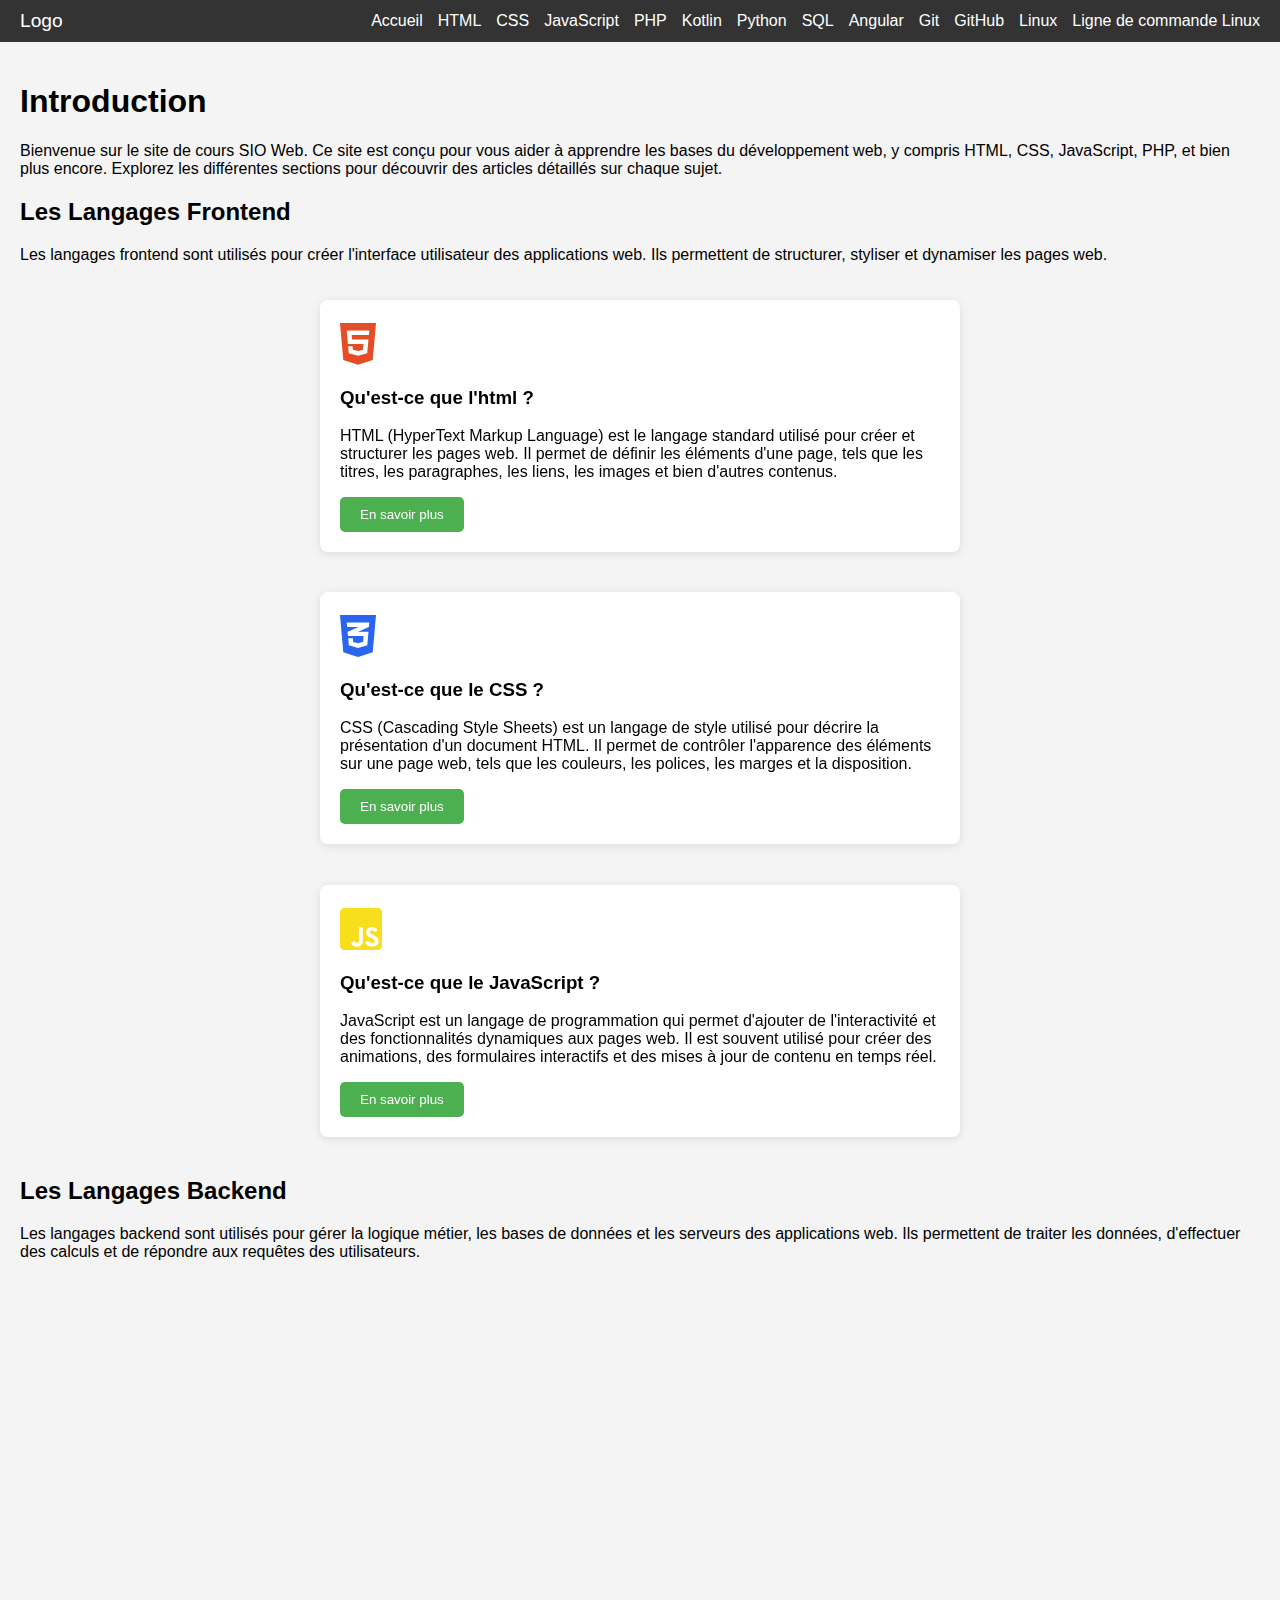
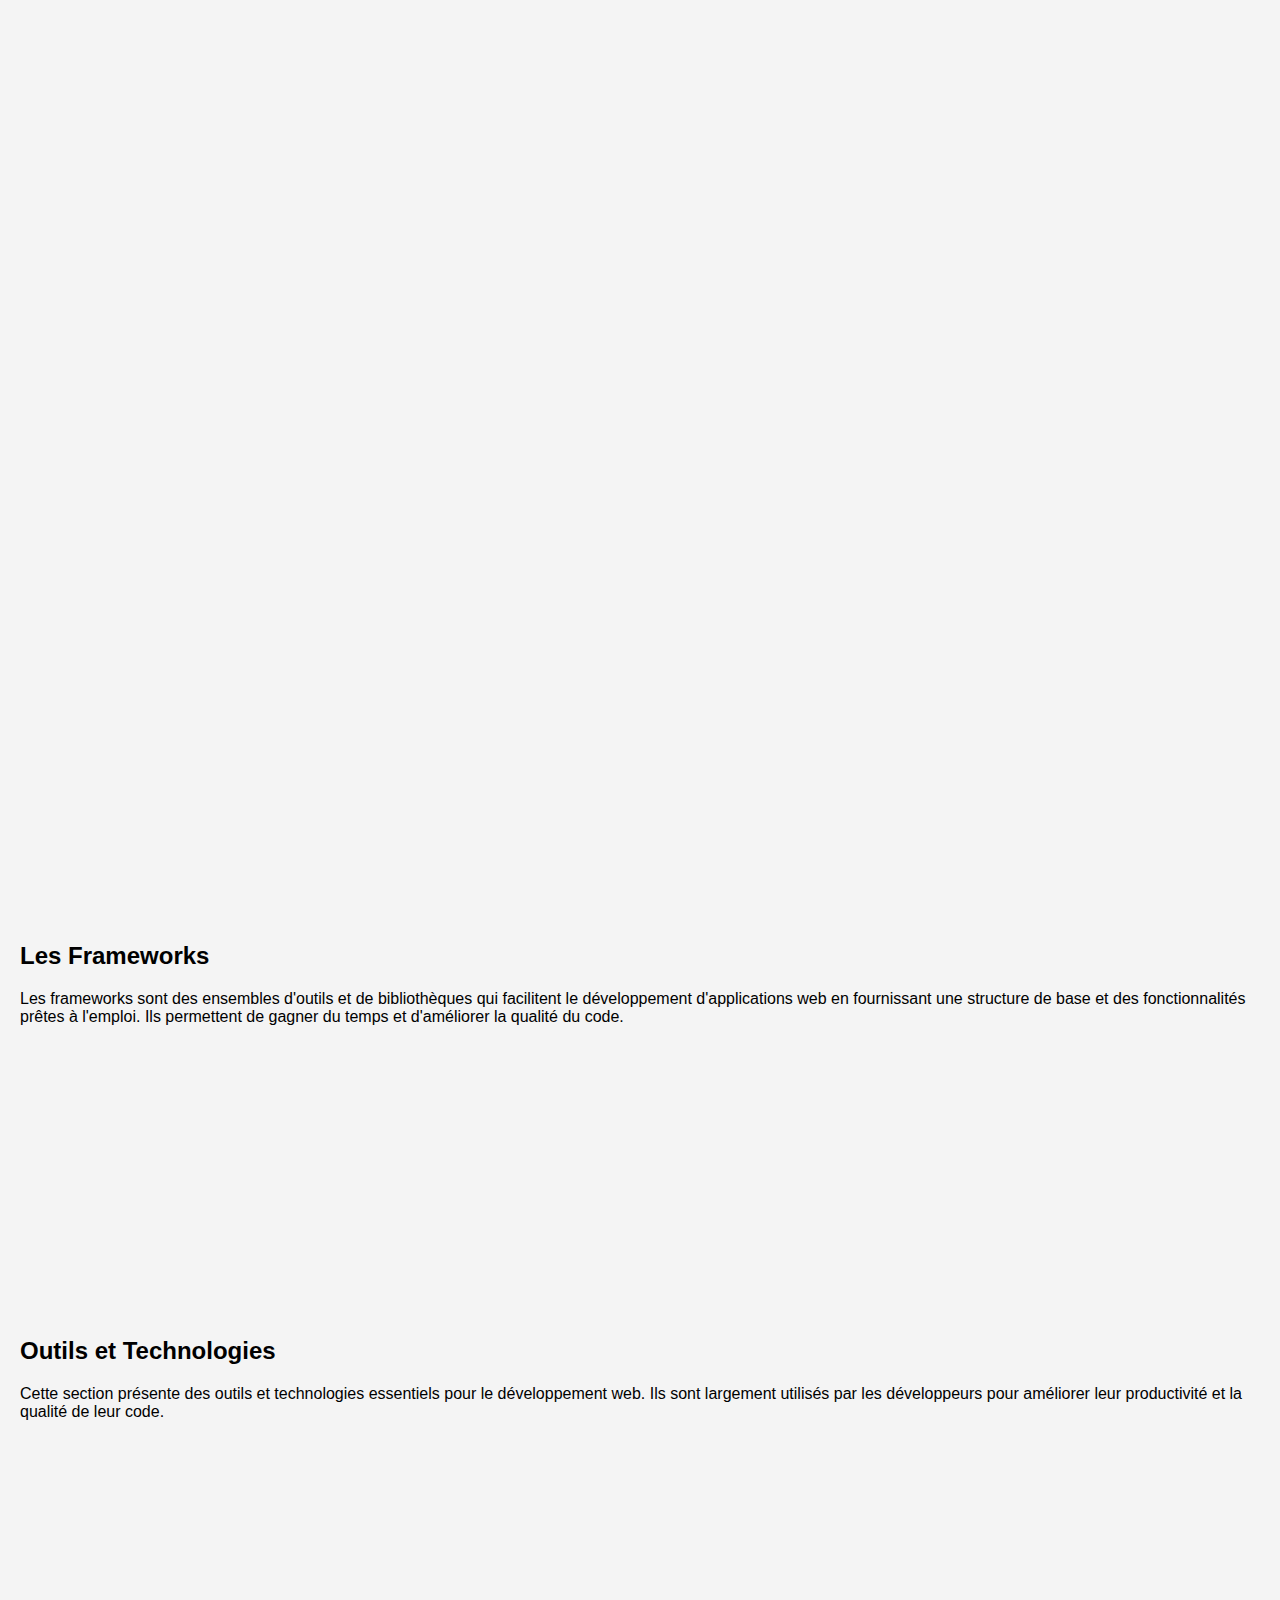
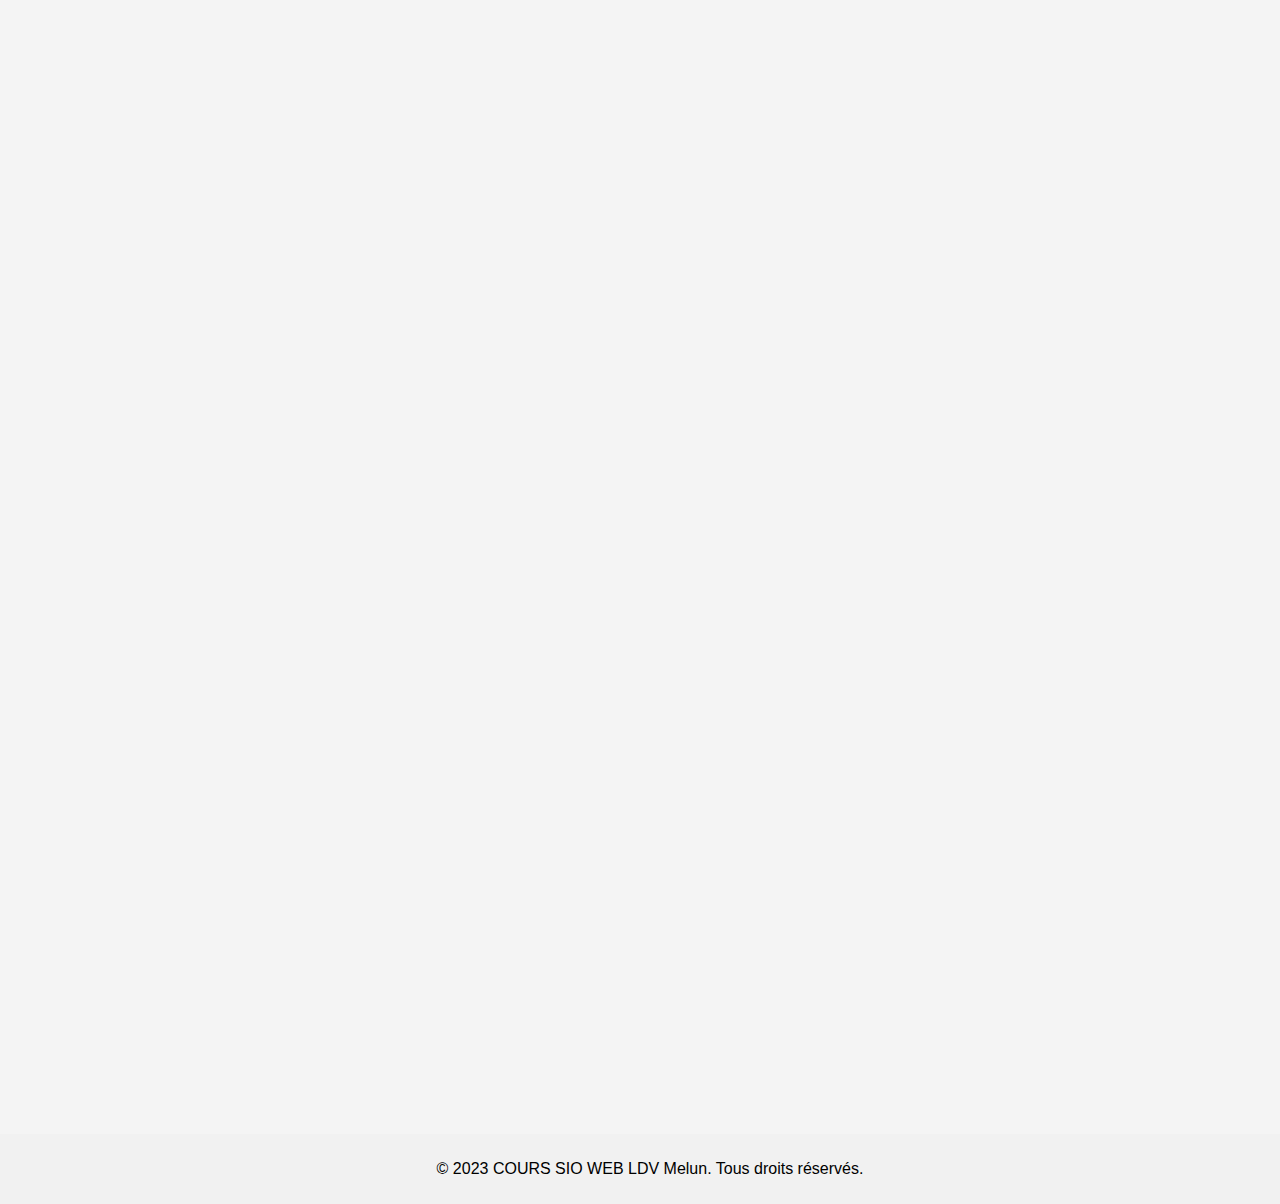
<file: index.html>
<!DOCTYPE html>

<html lang="fr">
  <head>
    <!-- commentaires en html : avec win CTRL + / en linux CTRL+SHIFT+/ (/ à droite de la barre d'espace)-->
    <!--
    le header: 
    Ce composant représente l'en-tête principal de l'application. 
    Il inclut généralement le logo, la navigation principale, et éventuellement des actions utilisateur 
    telles que la connexion ou l'accès au profil. 
    Utilisez ce composant pour afficher les éléments de navigation globaux et renforcer l'identité visuelle de l'application.
-->

    <!--
    <meta charset="UTF-8" /> :
    Définit l'encodage des caractères du document en UTF-8, ce qui permet d'afficher correctement les caractères spéciaux et internationaux.
-->

    <!--
    <meta name="viewport" content="width=device-width, initial-scale=1.0" /> :
    Permet d'assurer que la page s'affiche correctement sur tous les appareils (responsive design) 
    en adaptant la largeur de la page à celle de l'écran de l'utilisateur.
-->
    <meta charset="UTF-8" />
    <meta name="viewport" content="width=device-width, initial-scale=1.0" />
    <link
      rel="shortcut icon"
      href="img/etudiant-diplome-64.png"
      type="image/x-icon"
    />
    <link
      rel="stylesheet"
      href="https://cdnjs.cloudflare.com/ajax/libs/font-awesome/5.15.4/css/all.min.css"
      integrity="sha512-1ycn6IcaQQ40/MKBW2W4Rhis/DbILU74C1vSrLJxCq57o941Ym01SwNsOMqvEBFlcgUa6xLiPY/NS5R+E6ztJQ=="
      crossorigin="anonymous"
      referrerpolicy="no-referrer"
    />
    <!--
      <link rel="stylesheet" href="style.css" /> :
      Lien vers la feuille de style CSS externe qui contient les styles pour la mise en page et l'apparence du site.
      Cela permet de séparer le contenu HTML de la présentation visuelle.-->
    <link rel="stylesheet" href="css/Global.css" />
    <title>COURS SIO WEB | Éléments technique du BTS SIO</title>
  </head>
  <body>
    <!--
      Le header (<header>) est la section d'en-tête de la page.
      Il contient généralement le titre principal, le logo, et la navigation principale du site.
      Ici, il accueille le titre "Bienvenue sur le site de cours" et le menu de navigation.
    -->
    <header>
      <!--
        La balise <nav> est utilisée pour définir une section de navigation dans le document.
        Elle contient des liens vers les différentes sections du site.
        Ici, elle inclut un logo, un menu de navigation et un menu burger pour les écrans plus petits.-->
      <nav>
        <!--
          La div avec la classe "logo" représente le logo du site.
          Elle peut contenir une image ou du texte qui sert d'identité visuelle pour le site.
          class :
          En CSS, une classe est un sélecteur qui permet d'appliquer des styles à un ou plusieurs éléments HTML portant une même classe. La classe est définie dans le CSS avec un point (.) suivi du nom de la classe.
          id :
          Un identifiant (id) est un sélecteur unique qui permet de cibler un élément HTML spécifique. Contrairement à une classe, un id doit être unique dans le document et est défini dans le CSS avec un dièse (#) suivi du nom de l'id.
          -->
        <div class="logo">Logo</div>
        <div class="menu" id="menu">
          <a href="index.html">Accueil</a>
          <a href="pages/html.html">HTML</a>
          <a href="pages/css.html">CSS</a>
          <a href="pages/javascript.html">JavaScript</a>
          <a href="pages/php.html">PHP</a>
          <a href="pages/kotlin.html">Kotlin</a>
          <a href="pages/python.html">Python</a>
          <a href="pages/sql.html">SQL</a>
          <a href="pages/angular.html">Angular</a>
          <a href="pages/git.html">Git</a>
          <a href="pages/github.html">GitHub</a>
          <a href="pages/linux.html">Linux</a>
          <a href="pages/linux_command_line.html">Ligne de commande Linux</a>
        </div>

        <!--
          La div avec la classe "burger" représente le menu burger, qui est un élément de navigation compact pour les écrans plus petits.

          arial-label="Menu" :
          Attribut utilisé pour fournir une description accessible du menu burger aux technologies d'assistance, comme les lecteurs d'écran.

          aria-expanded="false" : Indique si le menu burger est actuellement ouvert ou fermé.
          role="button" : Indique que cet élément agit comme un bouton interactif.
          tabindex="0" : Permet à l'élément d'être focalisé par le clavier, rendant le menu accessible aux utilisateurs de claviers.
          Ces attributs améliorent l'accessibilité du menu burger pour les utilisateurs de technologies d'assistance.
          -->
        <div
          class="burger"
          id="burger"
          aria-label="Menu"
          aria-expanded="false"
          role="button"
          tabindex="0"
        >
          <!--
            Les <div> à l'intérieur de la classe "burger" représentent les trois barres du menu burger.
            Elles sont stylisées pour ressembler à un hamburger.-->
          <div></div>
          <div></div>
          <div></div>
        </div>
      </nav>
    </header>

    <!--
      Le main (<main>) est la section principale du contenu de la page.
      Il contient les sections et les informations principales que l'utilisateur doit lire ou interagir avec.
      Ici, il inclut une section d'introduction au site.-->
    <main>
      <section>
        <!--
          La section <section> est utilisée pour regrouper des contenus thématiquement liés.
          Ici, elle contient un titre et un paragraphe d'introduction au site.-->
        <h1>Introduction</h1>
        <p>
          Bienvenue sur le site de cours SIO Web. Ce site est conçu pour vous
          aider à apprendre les bases du développement web, y compris HTML, CSS,
          JavaScript, PHP, et bien plus encore. Explorez les différentes
          sections pour découvrir des articles détaillés sur chaque sujet.
        </p>
      </section>
      <!--
        La section suivante contient des articles sur différents sujets liés au développement web.
        Chaque article présente un sujet spécifique avec un titre, une description et un bouton pour en savoir plus.-->
      <section>
        <h2>Les Langages Frontend</h2>
        <p>
          Les langages frontend sont utilisés pour créer l'interface utilisateur
          des applications web. Ils permettent de structurer, styliser et
          dynamiser les pages web.
          <!-- article sur l'html-->
        </p>
        <!--
          Le cumul des classes dans une balise HTML se réfère à la possibilité d'associer plusieurs classes à un même élément en utilisant l'attribut class. Cela permet d'appliquer plusieurs styles ou comportements à cet élément, en combinant différentes classes CSS. -->
        <div class="d-flex wrap">
          <article>
            <i class="fab fa-html5 htmlColor icon"></i>
            <h3>Qu'est-ce que l'html ?</h3>
            <p>
              HTML (HyperText Markup Language) est le langage standard utilisé
              pour créer et structurer les pages web. Il permet de définir les
              éléments d'une page, tels que les titres, les paragraphes, les
              liens, les images et bien d'autres contenus.
            </p>
            <button><a href="html.html">En savoir plus</a></button>
          </article>
          <!-- article sur le css-->
          <article>
            <i class="fab fa-css3-alt cssColor icon"></i>
            <h3>Qu'est-ce que le CSS ?</h3>
            <p>
              CSS (Cascading Style Sheets) est un langage de style utilisé pour
              décrire la présentation d'un document HTML. Il permet de contrôler
              l'apparence des éléments sur une page web, tels que les couleurs,
              les polices, les marges et la disposition.
            </p>
            <button><a href="css.html">En savoir plus</a></button>
          </article>
          <!-- article sur le javascript-->
          <article>
            <i class="fab fa-js-square jsColor icon"></i>
            <h3>Qu'est-ce que le JavaScript ?</h3>
            <p>
              JavaScript est un langage de programmation qui permet d'ajouter de
              l'interactivité et des fonctionnalités dynamiques aux pages web.
              Il est souvent utilisé pour créer des animations, des formulaires
              interactifs et des mises à jour de contenu en temps réel.
            </p>
            <button><a href="javascript.html">En savoir plus</a></button>
          </article>
        </div>
        <h2>Les Langages Backend</h2>
        <p>
          Les langages backend sont utilisés pour gérer la logique métier, les
          bases de données et les serveurs des applications web. Ils permettent
          de traiter les données, d'effectuer des calculs et de répondre aux
          requêtes des utilisateurs.
        </p>
        <div class="d-flex wrap">
          <!-- article sur le php-->
          <article>
            <i class="fab fa-php phpColor icon"></i>
            <h3>Qu'est ce que le PHP ?</h3>
            <p>
              PHP (Hypertext Preprocessor) est un langage de script côté serveur
              principalement utilisé pour le développement web. Il permet de
              créer des pages web dynamiques et interactives en s'intégrant
              facilement avec des bases de données.
            </p>
            <button><a href="php.html">En savoir plus</a></button>
          </article>
          <!-- article sur le kotlin-->
          <article>
            <div>
              <img src="img/Kotlin.png" alt="Kotlin Logo" class="kotlinLogo" />
            </div>
            <h3>Qu'est ce que le kotlin ?</h3>
            <p>
              Kotlin est un langage de programmation moderne qui s'exécute sur
              la machine virtuelle Java (JVM) et est entièrement interopérable
              avec Java. Il est conçu pour être plus concis, expressif et
              sécurisé que Java, tout en conservant la puissance et la
              flexibilité de la plateforme Java.
            </p>
            <button><a href="kotlin.html">En savoir plus</a></button>
          </article>
          <!-- article sur le python-->
          <article>
            <i class="fab fa-python pythonColor icon"></i>
            <h3>Qu'est ce que le python ?</h3>
            <p>
              Python est un langage de programmation interprété, interactif et
              orienté objet. Il est connu pour sa syntaxe claire et sa
              lisibilité, ce qui en fait un choix populaire pour les débutants
              et les développeurs expérimentés. Python est utilisé dans divers
              domaines, tels que le développement web, l'analyse de données,
              l'intelligence artificielle et l'automatisation des tâches.
            </p>
            <button><a href="python.html">En savoir plus</a></button>
          </article>
          <!-- article sur le SQL-->
          <article>
            <i class="fas fa-database sqlColor icon"></i>
            <h3>Qu'est ce que le SQL ?</h3>
            <p>
              SQL (Structured Query Language) est un langage de programmation
              utilisé pour gérer et manipuler des bases de données
              relationnelles. Il permet d'effectuer des opérations telles que la
              création, la lecture, la mise à jour et la suppression de données
              dans une base de données.
            </p>
            <button><a href="sql.html">En savoir plus</a></button>
          </article>
        </div>
      </section>
      <!--
        La section suivante présente les frameworks, avec un bref aperçu et un lien pour en savoir plus.
      -->
      <section>
        <h2>Les Frameworks</h2>
        <p>
          Les frameworks sont des ensembles d'outils et de bibliothèques qui
          facilitent le développement d'applications web en fournissant une
          structure de base et des fonctionnalités prêtes à l'emploi. Ils
          permettent de gagner du temps et d'améliorer la qualité du code.
        </p>
        <article>
          <i class="fab fa-angular angularColor icon"></i>
          <h3>Qu'est ce que le framework Angular ?</h3>
          <p>
            Angular est un framework JavaScript développé par Google pour la
            création d'applications web dynamiques et interactives. Il utilise
            TypeScript comme langage principal et offre des fonctionnalités
            avancées telles que la liaison de données bidirectionnelle, la
            gestion des composants et l'injection de dépendances.
          </p>
          <button><a href="angular.html">En savoir plus</a></button>
        </article>
      </section>
      <!--
        La section suivante présente des outils et technologies essentiels pour le développement web.
        Chaque article fournit une brève description et un lien pour en savoir plus.
      -->
      <section>
        <h2>Outils et Technologies</h2>
        <p>
          Cette section présente des outils et technologies essentiels pour le
          développement web. Ils sont largement utilisés par les développeurs
          pour améliorer leur productivité et la qualité de leur code.
        </p>
        <div class="d-flex wrap">
          <!-- article sur Git-->
          <article>
            <i class="fab fa-git-alt gitColor icon"></i>
            <h3>Qu'est ce que Git ?</h3>
            <p>
              Git est un système de contrôle de version distribué qui permet de
              suivre les modifications apportées aux fichiers et de collaborer
              efficacement avec d'autres développeurs. Il est largement utilisé
              dans le développement logiciel pour gérer le code source et
              faciliter le travail en équipe.
            </p>
            <button><a href="git.html">En savoir plus</a></button>
          </article>
          <!-- article sur GitHub-->
          <article>
            <i class="fab fa-github githubColor icon"></i>
            <h3>Qu'est ce que GitHub ?</h3>
            <p>
              GitHub est une plateforme de développement collaboratif qui
              utilise Git pour le contrôle de version. Elle permet aux
              développeurs de stocker, partager et collaborer sur des projets de
              code source. GitHub offre également des fonctionnalités telles que
              la gestion des problèmes, les demandes de tirage (pull requests)
              et l'intégration continue.
            </p>
            <button><a href="github.html">En savoir plus</a></button>
          </article>

          <!-- article sur linux-->
          <article>
            <i class="fab fa-linux linuxColor icon"></i>
            <h3>Qu'est ce que Linux ?</h3>
            <p>
              Linux est un système d'exploitation open source basé sur le noyau
              Linux. Il est largement utilisé dans les serveurs, les
              superordinateurs et les appareils embarqués. Linux est connu pour
              sa stabilité, sa sécurité et sa flexibilité, ce qui en fait un
              choix populaire pour les développeurs et les entreprises.
            </p>
            <button><a href="linux.html">En savoir plus</a></button>
          </article>
          <!-- article sur ligne de commande linux-->
          <article>
            <i class="fas fa-terminal terminalColor icon"></i>
            <h3>Qu'est ce que la ligne de commande Linux ?</h3>
            <p>
              La ligne de commande Linux est une interface textuelle qui permet
              aux utilisateurs d'interagir avec le système d'exploitation en
              saisissant des commandes. Elle offre un moyen puissant et flexible
              de gérer les fichiers, d'exécuter des programmes et d'automatiser
              des tâches. La ligne de commande est particulièrement appréciée
              par les administrateurs système et les développeurs pour sa
              rapidité et son efficacité.
            </p>
            <button>
              <a href="linux_command_line.html">En savoir plus</a>
            </button>
          </article>
        </div>
      </section>
    </main>
    <!--
      Le footer (<footer>) est la section de pied de page de la page.
      Il contient généralement des informations supplémentaires comme les droits d'auteur, les liens vers les politiques de confidentialité, etc.
      Ici, il affiche un message de droits d'auteur.
    -->
    <footer>
      <p>&copy; 2023 COURS SIO WEB LDV Melun. Tous droits réservés.</p>
    </footer>
    <!-- script en bas de page aprés le footer-->
    <script src="js/main.js"></script>
  </body>
</html>
</file>
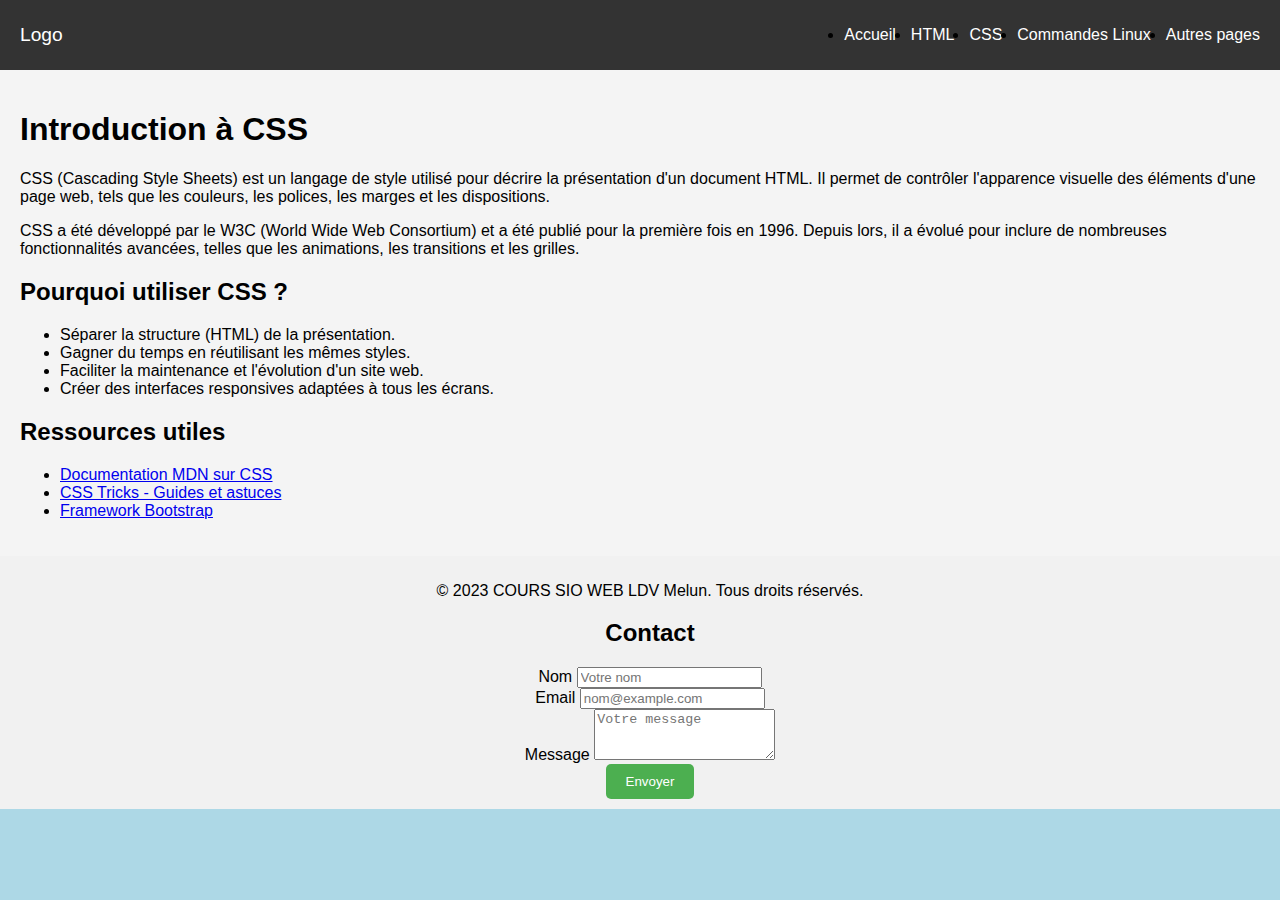
<file: pages/css.html>
<!DOCTYPE html>
<html lang="fr">
  <head>
    <meta charset="UTF-8" />
    <meta name="viewport" content="width=device-width, initial-scale=1.0" />
    <link rel="stylesheet" href="../css/Global.css" />
    <title>COURS SIO WEB | CSS</title>
  </head>
  <body>
    <header>
      <nav class="site-nav">
        <div class="logo">Logo</div>
        <ul class="menu" id="menu">
          <li><a href="../index.html">Accueil</a></li>
          <li><a href="html.html">HTML</a></li>
          <li><a href="css.html" aria-current="page">CSS</a></li>
          <li><a href="linux_command_line.html">Commandes Linux</a></li>
          <li><a href="en_construction.html">Autres pages</a></li>
        </ul>
        <div
          class="burger"
          id="burger"
          aria-label="Menu"
          aria-expanded="false"
          role="button"
          tabindex="0"
        >
          <div></div>
          <div></div>
          <div></div>
        </div>
      </nav>
    </header>
    <main>
      <h1>Introduction à CSS</h1>
      <p>
        CSS (Cascading Style Sheets) est un langage de style utilisé pour
        décrire la présentation d'un document HTML. Il permet de contrôler
        l'apparence visuelle des éléments d'une page web, tels que les couleurs,
        les polices, les marges et les dispositions.
      </p>
      <p>
        CSS a été développé par le W3C (World Wide Web Consortium) et a été
        publié pour la première fois en 1996. Depuis lors, il a évolué pour
        inclure de nombreuses fonctionnalités avancées, telles que les
        animations, les transitions et les grilles.
      </p>
      <section>
        <h2>Pourquoi utiliser CSS ?</h2>
        <ul>
          <li>Séparer la structure (HTML) de la présentation.</li>
          <li>Gagner du temps en réutilisant les mêmes styles.</li>
          <li>Faciliter la maintenance et l'évolution d'un site web.</li>
          <li>Créer des interfaces responsives adaptées à tous les écrans.</li>
        </ul>
      </section>
      <section>
        <h2>Ressources utiles</h2>
        <ul>
          <li>
            <a href="https://developer.mozilla.org/fr/docs/Web/CSS"
              >Documentation MDN sur CSS</a
            >
          </li>
          <li>
            <a href="https://css-tricks.com/">CSS Tricks - Guides et astuces</a>
          </li>
          <li>
            <a href="https://getbootstrap.com/">Framework Bootstrap</a>
          </li>
        </ul>
      </section>
    </main>
    <footer class="site-footer">
      <p>&copy; 2023 COURS SIO WEB LDV Melun. Tous droits réservés.</p>
      <section class="footer-contact">
        <h2>Contact</h2>
        <form action="#" method="post" class="contact-form">
          <div class="contact-field">
            <label for="contact-name-css">Nom</label>
            <input
              type="text"
              id="contact-name-css"
              name="contact-name"
              placeholder="Votre nom"
              required
            />
          </div>
          <div class="contact-field">
            <label for="contact-email-css">Email</label>
            <input
              type="email"
              id="contact-email-css"
              name="contact-email"
              placeholder="nom@example.com"
              required
            />
          </div>
          <div class="contact-field">
            <label for="contact-message-css">Message</label>
            <textarea
              id="contact-message-css"
              name="contact-message"
              rows="3"
              placeholder="Votre message"
              required
            ></textarea>
          </div>
          <button type="submit">Envoyer</button>
        </form>
      </section>
    </footer>
    <script src="../js/main.js"></script>
  </body>
</html>
</file>
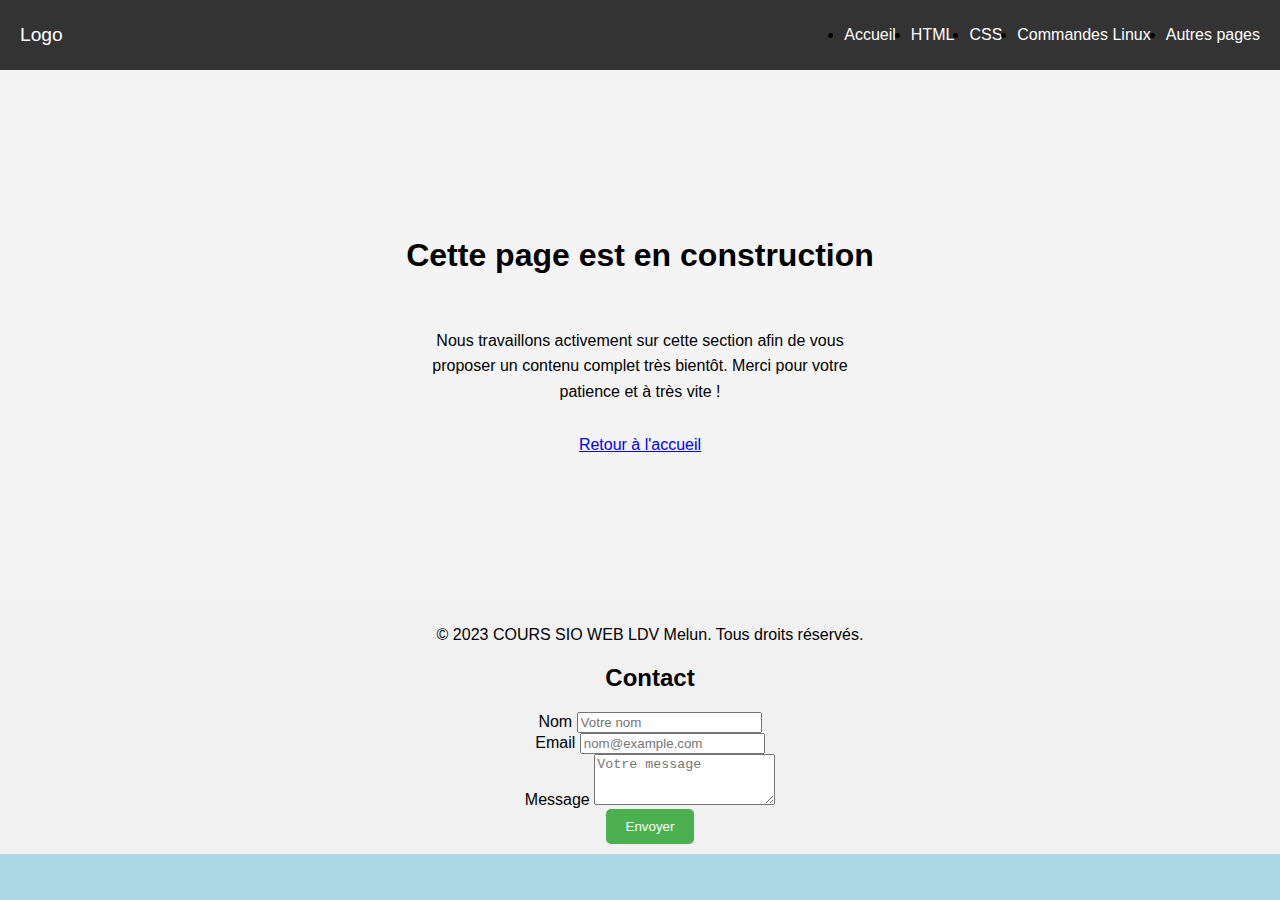
<file: pages/en_construction.html>
<!DOCTYPE html>
<html lang="fr">
  <head>
    <meta charset="UTF-8" />
    <meta name="viewport" content="width=device-width, initial-scale=1.0" />
    <link rel="stylesheet" href="../css/Global.css" />
    <title>COURS SIO WEB | Page en construction</title>
    <style>
      .construction {
        min-height: 50vh;
        display: flex;
        flex-direction: column;
        justify-content: center;
        align-items: center;
        text-align: center;
        gap: 1rem;
        padding: 40px 20px;
      }
      .construction p {
        max-width: 420px;
        line-height: 1.6;
      }
    </style>
  </head>
  <body>
    <header>
      <nav class="site-nav">
        <div class="logo">Logo</div>
        <ul class="menu" id="menu">
          <li><a href="../index.html">Accueil</a></li>
          <li><a href="html.html">HTML</a></li>
          <li><a href="css.html">CSS</a></li>
          <li><a href="linux_command_line.html">Commandes Linux</a></li>
          <li>
            <a href="en_construction.html" aria-current="page">Autres pages</a>
          </li>
        </ul>
        <div
          class="burger"
          id="burger"
          aria-label="Menu"
          aria-expanded="false"
          role="button"
          tabindex="0"
        >
          <div></div>
          <div></div>
          <div></div>
        </div>
      </nav>
    </header>
    <main class="construction">
      <h1>Cette page est en construction</h1>
      <p>
        Nous travaillons activement sur cette section afin de vous proposer un
        contenu complet très bientôt. Merci pour votre patience et à très
        vite !
      </p>
      <a class="construction-link" href="../index.html">Retour à l'accueil</a>
    </main>
    <footer class="site-footer">
      <p>&copy; 2023 COURS SIO WEB LDV Melun. Tous droits réservés.</p>
      <section class="footer-contact">
        <h2>Contact</h2>
        <form action="#" method="post" class="contact-form">
          <div class="contact-field">
            <label for="contact-name-construct">Nom</label>
            <input
              type="text"
              id="contact-name-construct"
              name="contact-name"
              placeholder="Votre nom"
              required
            />
          </div>
          <div class="contact-field">
            <label for="contact-email-construct">Email</label>
            <input
              type="email"
              id="contact-email-construct"
              name="contact-email"
              placeholder="nom@example.com"
              required
            />
          </div>
          <div class="contact-field">
            <label for="contact-message-construct">Message</label>
            <textarea
              id="contact-message-construct"
              name="contact-message"
              rows="3"
              placeholder="Votre message"
              required
            ></textarea>
          </div>
          <button type="submit">Envoyer</button>
        </form>
      </section>
    </footer>
    <script src="../js/main.js"></script>
  </body>
</html>
</file>
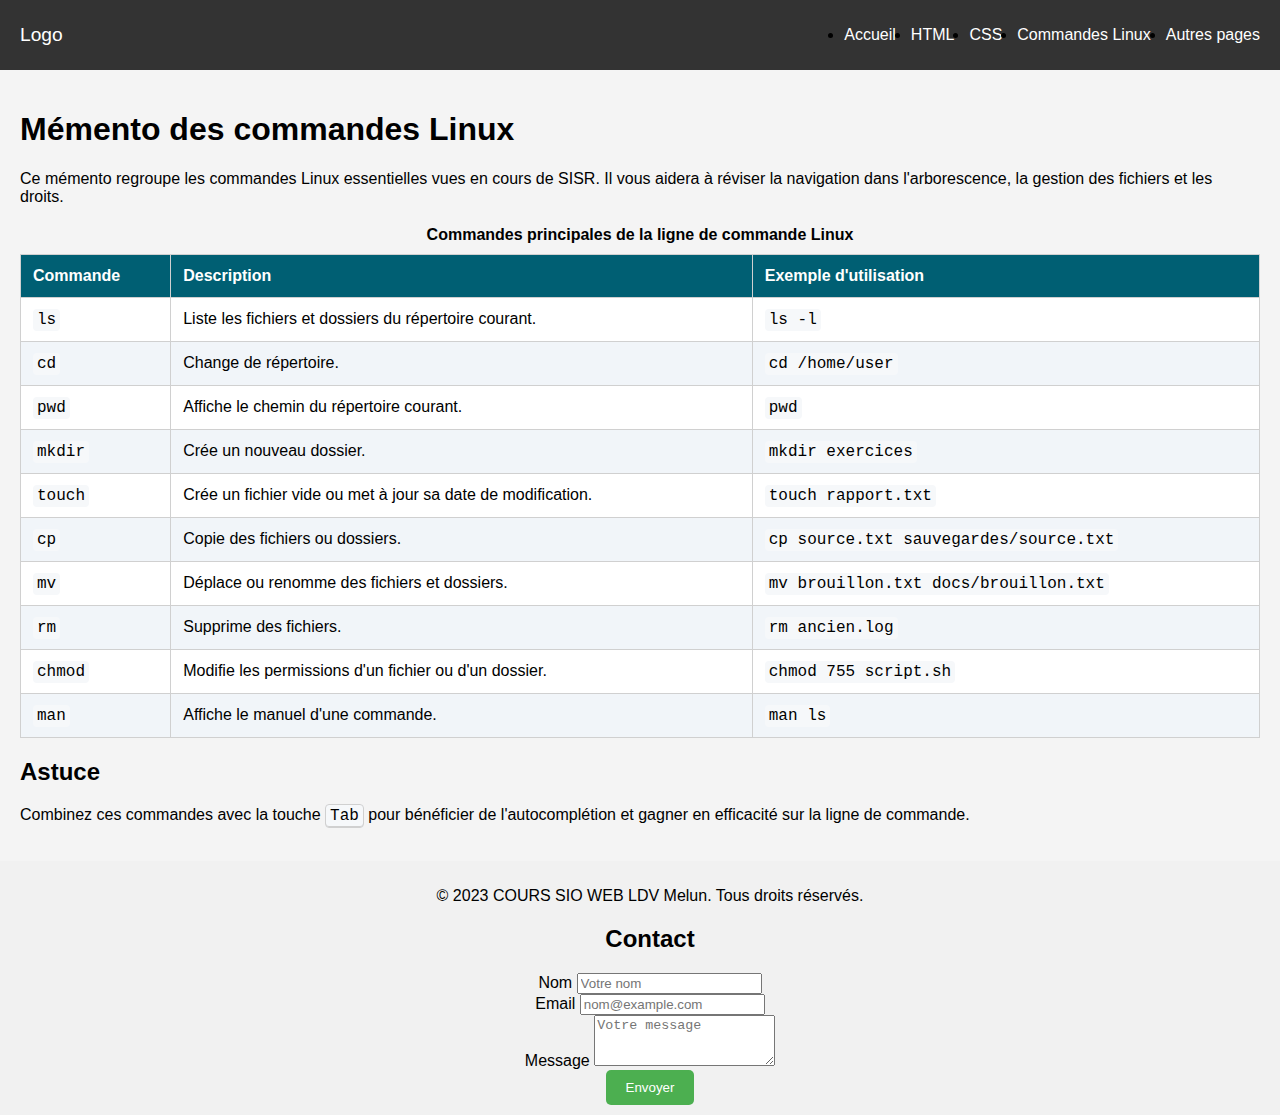
<file: pages/linux_command_line.html>
<!DOCTYPE html>
<html lang="fr">
  <head>
    <meta charset="UTF-8" />
    <meta name="viewport" content="width=device-width, initial-scale=1.0" />
    <link rel="stylesheet" href="../css/Global.css" />
    <link rel="stylesheet" href="../css/linux_command_line.css" />
    <title>COURS SIO WEB | Commandes Linux</title>
  </head>
  <body>
    <header>
      <nav class="site-nav">
        <div class="logo">Logo</div>
        <ul class="menu" id="menu">
          <li><a href="../index.html">Accueil</a></li>
          <li><a href="html.html">HTML</a></li>
          <li><a href="css.html">CSS</a></li>
          <li>
            <a href="linux_command_line.html" aria-current="page"
              >Commandes Linux</a
            >
          </li>
          <li><a href="en_construction.html">Autres pages</a></li>
        </ul>
        <div
          class="burger"
          id="burger"
          aria-label="Menu"
          aria-expanded="false"
          role="button"
          tabindex="0"
        >
          <div></div>
          <div></div>
          <div></div>
        </div>
      </nav>
    </header>
    <main>
      <h1>Mémento des commandes Linux</h1>
      <p>
        Ce mémento regroupe les commandes Linux essentielles vues en cours de
        SISR. Il vous aidera à réviser la navigation dans l'arborescence, la
        gestion des fichiers et les droits.
      </p>
      <table>
        <caption>
          Commandes principales de la ligne de commande Linux
        </caption>
        <thead>
          <tr>
            <th scope="col">Commande</th>
            <th scope="col">Description</th>
            <th scope="col">Exemple d'utilisation</th>
          </tr>
        </thead>
        <tbody>
          <tr>
            <td><code>ls</code></td>
            <td>Liste les fichiers et dossiers du répertoire courant.</td>
            <td><code>ls -l</code></td>
          </tr>
          <tr>
            <td><code>cd</code></td>
            <td>Change de répertoire.</td>
            <td><code>cd /home/user</code></td>
          </tr>
          <tr>
            <td><code>pwd</code></td>
            <td>Affiche le chemin du répertoire courant.</td>
            <td><code>pwd</code></td>
          </tr>
          <tr>
            <td><code>mkdir</code></td>
            <td>Crée un nouveau dossier.</td>
            <td><code>mkdir exercices</code></td>
          </tr>
          <tr>
            <td><code>touch</code></td>
            <td>Crée un fichier vide ou met à jour sa date de modification.</td>
            <td><code>touch rapport.txt</code></td>
          </tr>
          <tr>
            <td><code>cp</code></td>
            <td>Copie des fichiers ou dossiers.</td>
            <td><code>cp source.txt sauvegardes/source.txt</code></td>
          </tr>
          <tr>
            <td><code>mv</code></td>
            <td>Déplace ou renomme des fichiers et dossiers.</td>
            <td><code>mv brouillon.txt docs/brouillon.txt</code></td>
          </tr>
          <tr>
            <td><code>rm</code></td>
            <td>Supprime des fichiers.</td>
            <td><code>rm ancien.log</code></td>
          </tr>
          <tr>
            <td><code>chmod</code></td>
            <td>Modifie les permissions d'un fichier ou d'un dossier.</td>
            <td><code>chmod 755 script.sh</code></td>
          </tr>
          <tr>
            <td><code>man</code></td>
            <td>Affiche le manuel d'une commande.</td>
            <td><code>man ls</code></td>
          </tr>
        </tbody>
      </table>
      <section>
        <h2>Astuce</h2>
        <p>
          Combinez ces commandes avec la touche <kbd>Tab</kbd> pour bénéficier de
          l'autocomplétion et gagner en efficacité sur la ligne de commande.
        </p>
      </section>
    </main>
    <footer class="site-footer">
      <p>&copy; 2023 COURS SIO WEB LDV Melun. Tous droits réservés.</p>
      <section class="footer-contact">
        <h2>Contact</h2>
        <form action="#" method="post" class="contact-form">
          <div class="contact-field">
            <label for="contact-name-linux">Nom</label>
            <input
              type="text"
              id="contact-name-linux"
              name="contact-name"
              placeholder="Votre nom"
              required
            />
          </div>
          <div class="contact-field">
            <label for="contact-email-linux">Email</label>
            <input
              type="email"
              id="contact-email-linux"
              name="contact-email"
              placeholder="nom@example.com"
              required
            />
          </div>
          <div class="contact-field">
            <label for="contact-message-linux">Message</label>
            <textarea
              id="contact-message-linux"
              name="contact-message"
              rows="3"
              placeholder="Votre message"
              required
            ></textarea>
          </div>
          <button type="submit">Envoyer</button>
        </form>
      </section>
    </footer>
    <script src="../js/main.js"></script>
  </body>
</html>
</file>
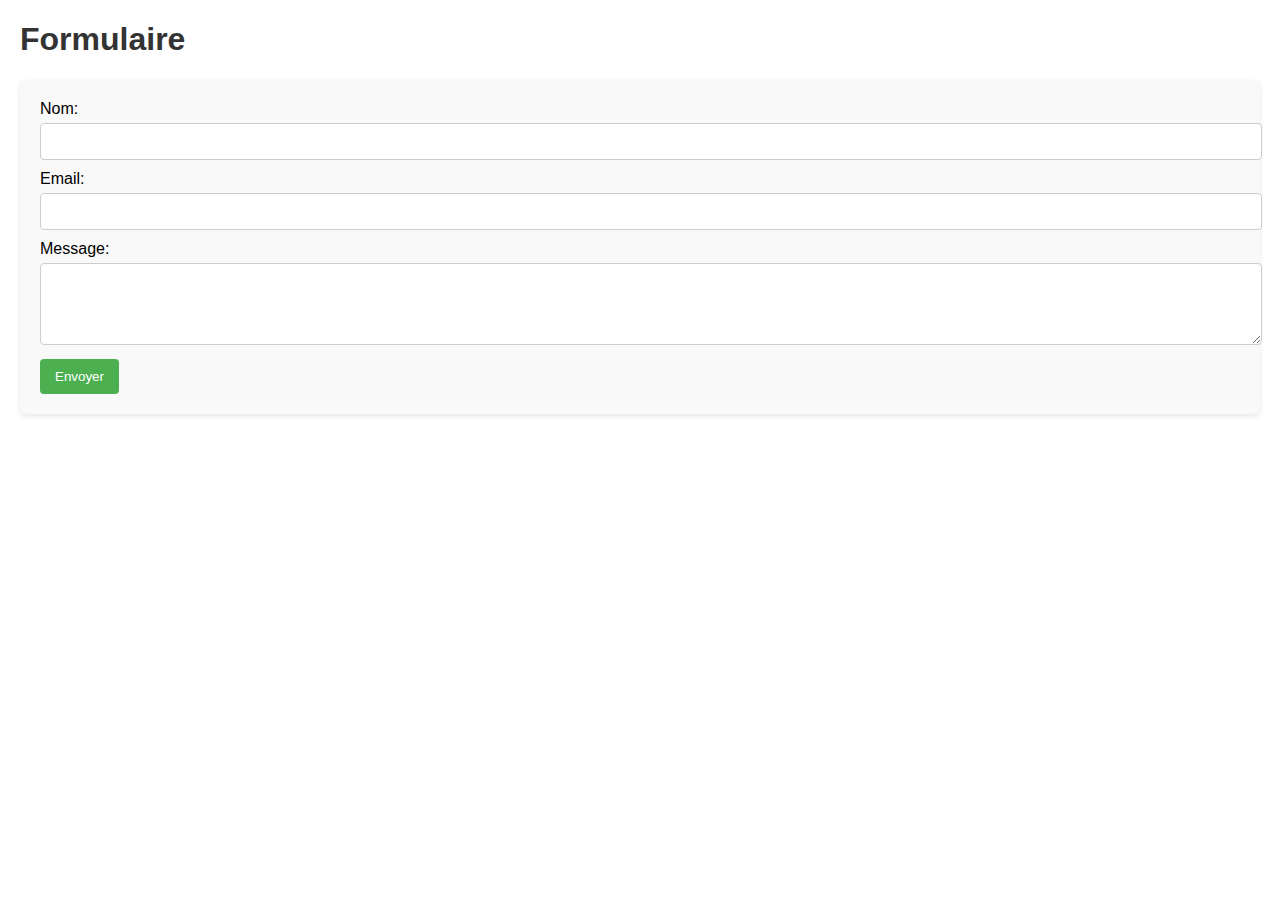
<file: ref_cours/formulaire.html>
<!DOCTYPE html>
<html lang="en">
  <head>
    <meta charset="UTF-8" />
    <meta name="viewport" content="width=device-width, initial-scale=1.0" />
    <link rel="stylesheet" href="formulaire.css" />
    <title>formulaire</title>
  </head>
  <body>
    <h1>Formulaire</h1>
    <!-- Formulaire de contact -->
    <!-- <form> : début du formulaire.

    action="msg.php" : indique que lorsque le formulaire sera soumis, les données seront envoyées au fichier msg.php (qui peut être un script côté serveur pour traiter les données).

    method="post" : précise que les données seront envoyées en utilisant la méthode POST, ce qui permet d’envoyer des informations de façon plus sécurisée et sans les afficher dans l’URL. 
    method="GET" : les données sont envoyées dans l'URL, ce qui peut être moins sécurisé pour des informations sensibles.
    -->
    <form action="msg.php" method="post">
      <!-- <label> : étiquette pour un champ de formulaire. L’attribut for lie l’étiquette à un champ spécifique en utilisant l’ID du champ. -->
      <label for="name">Nom:</label>
      <!-- <input> : champ de saisie de texte. L’attribut type="text" indique qu’il s’agit d’un champ de texte, id="name" est l’identifiant du champ, name="name" est le nom du champ qui sera envoyé avec le formulaire, et required indique que ce champ est obligatoire. -->
      <input type="text" id="name" name="name" required />
      <!-- Champ de saisie pour l'email -->
      <label for="email">Email:</label>
      <!-- Champ de saisie de texte pour l'email. L'attribut type="email" indique qu'il s'agit d'un champ pour une adresse email, ce qui permet une validation automatique du format de l'email. -->
      <input type="email" id="email" name="email" required />
      <!-- Champ de saisie pour le message -->
      <label for="message">Message:</label>
      <!-- <textarea> : champ de saisie de texte multilignes. L’attribut rows="4" indique le nombre de lignes visibles dans le champ. -->
      <textarea id="message" name="message" rows="4" required></textarea>
      <!-- <button> : bouton pour soumettre le formulaire. -->
      <!-- L’attribut type="submit" indique que ce bouton soumettra le formulaire lorsqu’il sera cliqué. -->
      <button type="submit">Envoyer</button>
    </form>
  </body>
</html>
</file>
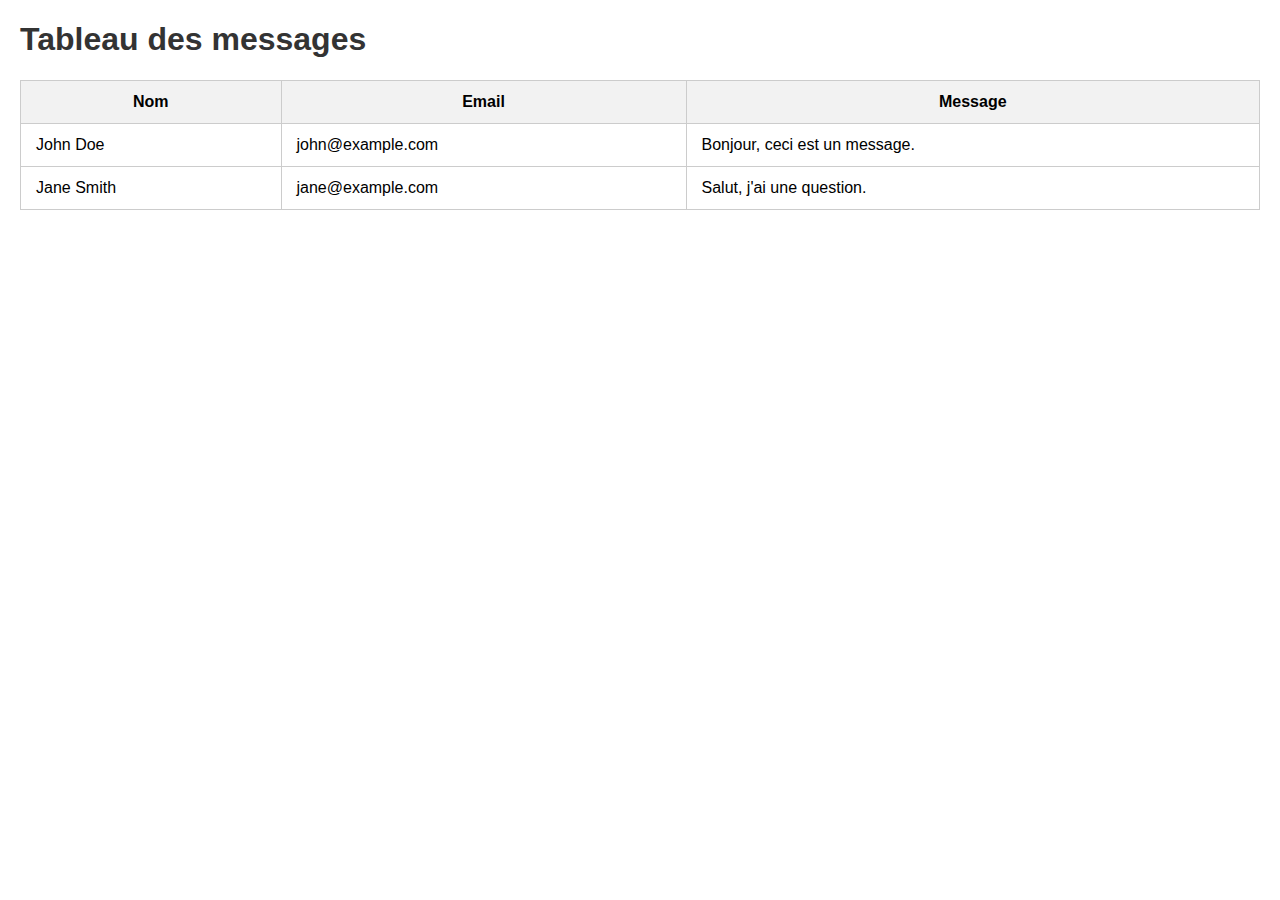
<file: ref_cours/table.html>
<!DOCTYPE html>
<html lang="en">
  <head>
    <meta charset="UTF-8" />
    <meta name="viewport" content="width=device-width, initial-scale=1.0" />
    <link rel="stylesheet" href="table.css" />
    <title>tableaux html</title>
  </head>
  <body>
    <!-- tableau des messages -->
    <h1>Tableau des messages</h1>
    <!-- La balise <table> est utilisée pour créer un tableau. -->
    <table>
      <!-- La balise <thead> est utilisée pour définir l’en-tête du tableau, qui contient les titres des colonnes. -->
      <thead>
        <!-- La balise <tr> est utilisée pour définir une ligne dans le tableau. -->
        <tr>
          <!-- La balise <th> est utilisée pour définir une cellule d’en-tête dans le tableau. -->
          <!-- Les cellules d’en-tête sont généralement utilisées pour les titres des colonnes. -->
          <th>Nom</th>
          <th>Email</th>
          <th>Message</th>
        </tr>
      </thead>
      <!-- La balise <tbody> est utilisée pour définir le corps du tableau, qui contient les données. -->
      <tbody>
        <!-- La balise <tr> est utilisée pour définir une ligne dans le tableau. -->
        <tr>
          <!-- La balise <td> est utilisée pour définir une cellule de données dans le tableau. -->
          <td>John Doe</td>
          <td>john@example.com</td>
          <td>Bonjour, ceci est un message.</td>
        </tr>
        <tr>
          <td>Jane Smith</td>
          <td>jane@example.com</td>
          <td>Salut, j'ai une question.</td>
        </tr>
      </tbody>
    </table>
  </body>
</html>
</file>
<file: css/Global.css>
/* Styles globaux */
body {
  margin: 0;
  padding: 0;
  font-family: Arial, sans-serif;
  background-color: lightblue;
}
head {
  background-color: #982323;
  color: #eadada;
}
/* En-tête */
/* nav */
/* Barre de navigation */
nav {
  background-color: #333;
  display: flex;
  justify-content: space-between;
  align-items: center;
  padding: 10px 20px;
}

/* Logo ou titre */
.logo {
  color: white;
  font-size: 1.2em;
}

/* Menu */
.menu {
  display: flex;
  gap: 15px;
}

.menu a {
  color: white;
  text-decoration: none;
}

/* Menu burger */
.burger {
  display: none;
  flex-direction: column;
  cursor: pointer;
}

.burger div {
  width: 25px;
  height: 3px;
  background-color: white;
  margin: 4px 0;
}

/* Styles mobiles */
@media (max-width: 1000px) {
  /* cacher le menu horizontal */
  .menu {
    display: none;
    flex-direction: column;
    background-color: #444;
    position: absolute;
    top: 60px;
    right: 20px;
    width: 200px;
    padding: 10px;
    z-index: 1;
  }

  /* afficher le menu quand ouvert */
  .menu.show {
    display: flex;
  }

  /* Afficher le burger */
  .burger {
    display: flex;
  }
}
/* Styles pour le contenu principal dans le*/
main {
  padding: 20px;
  background-color: #f4f4f4;
}
/* 
    Les articles sont initialement déplacés vers la gauche et transparents.
    La transition permet un effet de fade-in et de glissement lors de l'ajout de la classe fade-in.
    will-change optimise les performances pour les propriétés transform et opacity.
*/
article {
  /* fait entrer les articles par la gauche */
  transform: translateX(-100%);
  opacity: 0;
  transition: transform 0.8s cubic-bezier(0.77, 0, 0.175, 1), opacity 0.8s;
  will-change: transform, opacity;
}

article.fade-in {
  transform: translateX(0);
  opacity: 1;
}
article {
  padding: 20px;
  background-color: white;
  border-radius: 8px;
  box-shadow: 0 2px 10px rgba(0, 0, 0, 0.1);
  margin: 20px auto;
  max-width: 600px;
}
/* class pour le conteneur flexible (parent) pour les articles */
.d-flex {
  display: flex;
  justify-content: space-between;
  align-items: center;
}
/* wrap articles : permet de les aligner en colonnes sur les petits écrans. class combiné avec .d-flex */
.wrap {
  flex-wrap: wrap;
}
/* class pour les boutons */
button {
  background-color: #4caf50;
  color: white;
  border: none;
  padding: 10px 20px;
  border-radius: 5px;
  cursor: pointer;
  transition: background-color 0.3s ease;
}
button a {
  color: white;
  text-decoration: none;
}
/* couleur des icônes */
.htmlColor {
  color: #e44d26;
}
.cssColor {
  color: #2965f1;
}
.jsColor {
  color: #f7df1e;
}
.phpColor {
  color: #8993be;
}
.kotlinColor {
  color: #0095d5;
}
.pythonColor {
  color: #3776ab;
}
.gitColor {
  color: #f05032;
}
.githubColor {
  color: #181717;
}
.sqlColor {
  color: #e34f26;
}
.linuxColor {
  color: #fcc624;
}
.terminalColor {
  color: #4d4d4d;
}
.angularColor {
  color: #dd0031;
}
/* class pour les tailles d'icônes */
.icon {
  font-size: 3rem;
}
.icon-small {
  font-size: 16px;
}
.icon-large {
  font-size: 32px;
}
/* class pour les logos */
.kotlinLogo {
  width: 3rem;
  height: auto;
}
/* class pour le pied de page */
footer {
  text-align: center;
  padding: 10px;
  background-color: #f1f1f1;
  bottom: 0;
  width: 100%;
}
</file>
<file: css/linux_command_line.css>
main table {
  width: 100%;
  border-collapse: collapse;
  margin: 20px 0;
  background-color: #ffffff;
}

main caption {
  font-weight: bold;
  margin-bottom: 10px;
}

main th,
main td {
  border: 1px solid #d0d0d0;
  padding: 12px;
  text-align: left;
}

main thead {
  background-color: #005f73;
  color: #ffffff;
}

main tbody tr:nth-child(even) {
  background-color: #f1f5f9;
}

main code,
main kbd {
  font-family: 'Fira Code', 'Courier New', monospace;
  background-color: #f6f8fa;
  padding: 2px 4px;
  border-radius: 4px;
}

main kbd {
  border: 1px solid #d0d0d0;
  box-shadow: inset 0 -1px 0 #d0d0d0;
}
</file>
<file: ref_cours/formulaire.css>
body {
  font-family: Arial, sans-serif;
  margin: 20px;
}

h1 {
  color: #333;
}

form {
  background-color: #f9f9f9;
  padding: 20px;
  /* Ajout d'une bordure avec un arrondi */
  border-radius: 5px;
  /* Ajout d'une ombre */
  box-shadow: 0 2px 5px rgba(0, 0, 0, 0.1);
}

label {
  /* transforme <label>(inline en display block  */
  display: block;
  margin-bottom: 5px;
}

input[type="text"],
input[type="email"],
textarea {
  width: 100%;
  padding: 10px;
  margin-bottom: 10px;
  border: 1px solid #ccc;
  border-radius: 4px;
}

button[type="submit"] {
  background-color: #4caf50;
  color: white;
  padding: 10px 15px;
  border: none;
  border-radius: 4px;
  cursor: pointer;
}

button[type="submit"]:hover {
  background-color: #45a049;
}
</file>
<file: ref_cours/table.css>
body {
  font-family: Arial, sans-serif;
  margin: 20px;
}

h1 {
  color: #333;
}

table {
  width: 100%;
  /* fusionne les bordures */
  border-collapse: collapse;
}

th,
td {
  padding: 12px 15px;
  border: 1px solid #ccc;
}

th {
  background-color: #f2f2f2;
}
td {
  background-color: #fff;
}
</file>
